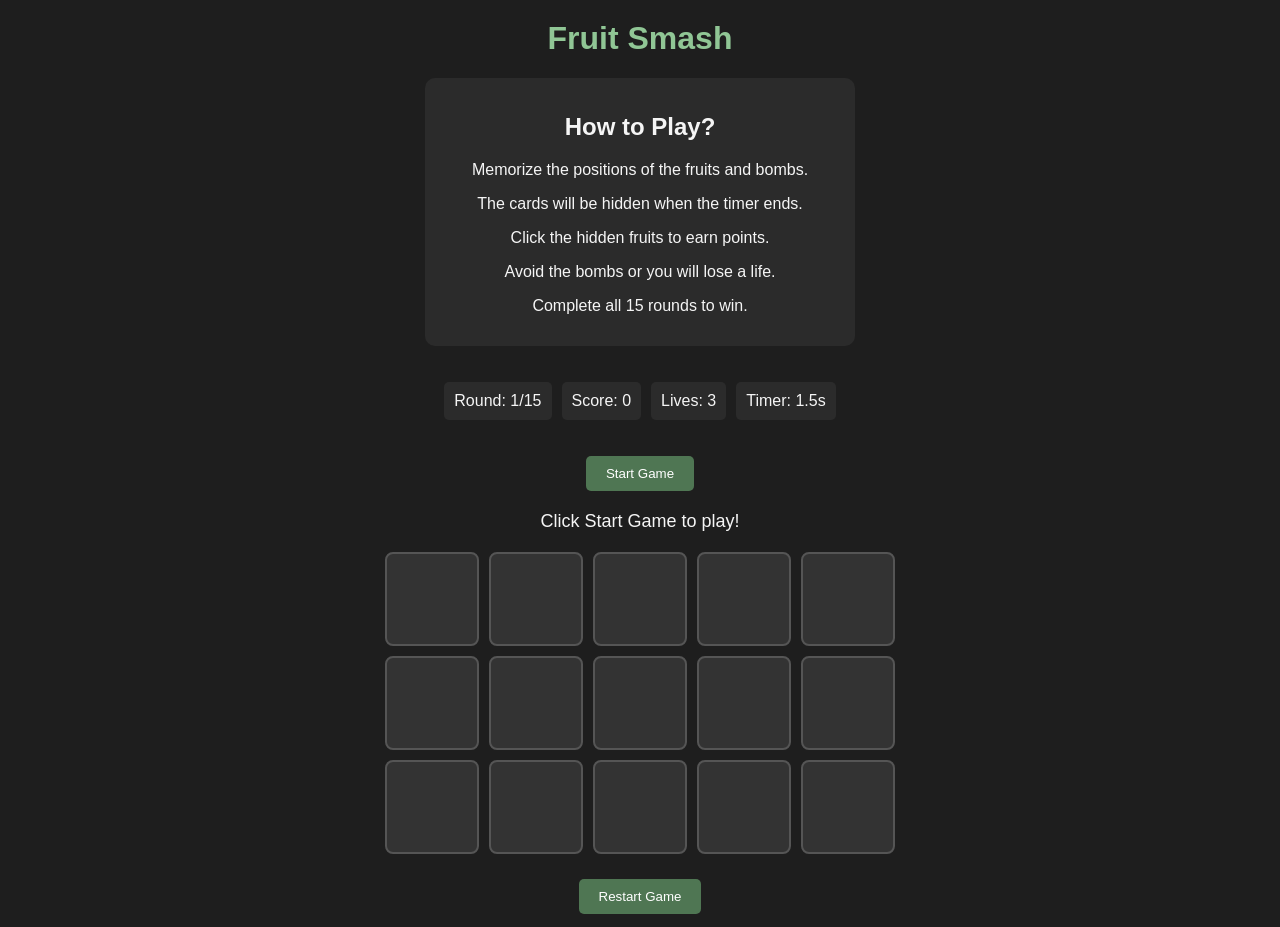
<file: index.html>
<!DOCTYPE html>
<html lang="en">
<head>
    <meta charset="UTF-8">
    <meta name="viewport" content="width=device-width, initial-scale=1.0">
    <title>Fruit Smash</title>
    <link rel="stylesheet" href="style.css">
    <script src="data.js" defer></script>
    <script src="app.js" defer></script>
</head>
<body>
    <h1>Fruit Smash</h1>
    <section id="instructions">
        <h2>How to Play?</h2>
        <p>Memorize the positions of the fruits and bombs.</p>
        <p>The cards will be hidden when the timer ends.</p>
        <p>Click the hidden fruits to earn points.</p>
        <p>Avoid the bombs or you will lose a life.</p>
        <p>Complete all 15 rounds to win.</p>
    </section>
    <section id="game-info">
        <p>Round: <span id="round">1/15</span></p>
        <p>Score: <span id="score">0</span></p>
        <p>Lives: <span id="lives">3</span></p>
        <p>Timer: <span id="timer">1.5s</span></p>
    </section>
    <button id="start">Start Game</button>
    <p id="message">Click Start Game to play!</p>
    <section id="board">
        <div class="card"></div>
        <div class="card"></div>
        <div class="card"></div>
        <div class="card"></div>
        <div class="card"></div>
        <div class="card"></div>
        <div class="card"></div>
        <div class="card"></div>
        <div class="card"></div>
        <div class="card"></div>
        <div class="card"></div>
        <div class="card"></div>
        <div class="card"></div>
        <div class="card"></div>
        <div class="card"></div>
    </section>
    <button id="reset">Restart Game</button>
</body>
</html>
</file>
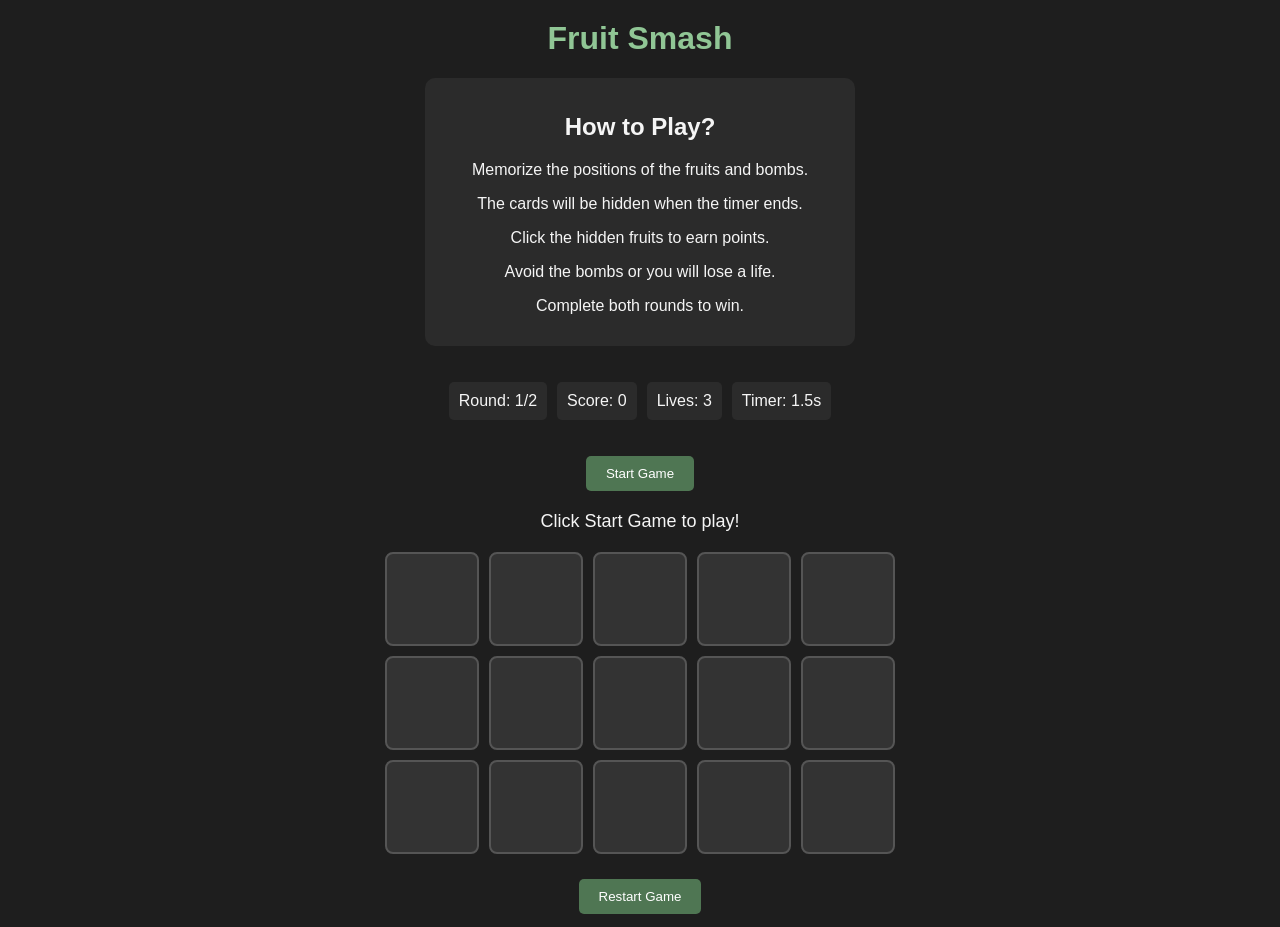
<file: demo/index.html>
<!DOCTYPE html>
<html lang="en">

<head>
    <meta charset="UTF-8">
    <meta name="viewport" content="width=device-width, initial-scale=1.0">
    <title>Fruit Smash</title>

    <link rel="stylesheet" href="style.css">

    <script src="data.js" defer></script>
    <script src="app.js" defer></script>
</head>

<body>

    <h1>Fruit Smash</h1>

    <section id="instructions">
        <h2>How to Play?</h2>

        <p>Memorize the positions of the fruits and bombs.</p>
        <p>The cards will be hidden when the timer ends.</p>
        <p>Click the hidden fruits to earn points.</p>
        <p>Avoid the bombs or you will lose a life.</p>
        <p>Complete both rounds to win.</p>
    </section>

    <section id="game-info">
        <p>Round: <span id="round">1/2</span></p>
        <p>Score: <span id="score">0</span></p>
        <p>Lives: <span id="lives">3</span></p>
        <p>Timer: <span id="timer">1.5s</span></p>
    </section>

    <button id="start">Start Game</button>

    <p id="message">Click Start Game to play!</p>

    <section id="board">
        <div class="card"></div>
        <div class="card"></div>
        <div class="card"></div>
        <div class="card"></div>
        <div class="card"></div>

        <div class="card"></div>
        <div class="card"></div>
        <div class="card"></div>
        <div class="card"></div>
        <div class="card"></div>

        <div class="card"></div>
        <div class="card"></div>
        <div class="card"></div>
        <div class="card"></div>
        <div class="card"></div>
    </section>

    <button id="reset">Restart Game</button>

</body>

</html>
</file>
<file: style.css>
body {
    background-color: #1e1e1e;
    color: #f5f5f5;
    font-family: Arial, sans-serif;
    text-align: center;
}

h1 {
    color: #90c695;
    margin-top: 20px;
}

#instructions {
    background-color: #2b2b2b;
    width: 400px;
    max-width: 80%;
    padding: 15px;
    margin: 20px auto;
    border-radius: 10px;
}

#game-info {
    display: flex;
    justify-content: center;
    gap: 10px;
    margin: 15px;
}

#game-info p {
    background-color: #2b2b2b;
    padding: 10px;
    border-radius: 5px;
}

#board {
    display: flex;
    flex-wrap: wrap;
    justify-content: center;
    gap: 10px;
    width: 520px;
    max-width: 90%;
    margin: 20px auto;
}

.card {
    display: flex;
    justify-content: center;
    align-items: center;
    width: 90px;
    height: 90px;
    background-color: #333333;
    color: white;
    border: 2px solid #555555;
    border-radius: 8px;
    font-size: 35px;
    cursor: pointer;
}

button {
    background-color: #4f7653;
    color: white;
    padding: 10px 20px;
    margin: 5px;
    border: none;
    border-radius: 5px;
    cursor: pointer;
}

button:disabled {
    background-color: #555555;
}

#message {
    font-size: 18px;
    margin: 15px;
}
</file>
<file: demo/style.css>
body {
    background-color: #1e1e1e;
    color: #f5f5f5;
    font-family: Arial, sans-serif;
    text-align: center;
}

h1 {
    color: #90c695;
    margin-top: 20px;
}

#instructions {
    background-color: #2b2b2b;
    width: 400px;
    max-width: 80%;
    padding: 15px;
    margin: 20px auto;
    border-radius: 10px;
}

#game-info {
    display: flex;
    justify-content: center;
    gap: 10px;
    margin: 15px;
}

#game-info p {
    background-color: #2b2b2b;
    padding: 10px;
    border-radius: 5px;
}

#board {
    display: flex;
    flex-wrap: wrap;
    justify-content: center;
    gap: 10px;

    width: 520px;
    max-width: 90%;

    margin: 20px auto;
}

.card {
    display: flex;
    justify-content: center;
    align-items: center;

    width: 90px;
    height: 90px;

    background-color: #333333;
    color: white;

    border: 2px solid #555555;
    border-radius: 8px;

    font-size: 35px;
    cursor: pointer;
}

button {
    background-color: #4f7653;
    color: white;

    padding: 10px 20px;
    margin: 5px;

    border: none;
    border-radius: 5px;

    cursor: pointer;
}

button:disabled {
    background-color: #555555;
}

#message {
    font-size: 18px;
    margin: 15px;
}
</file>
